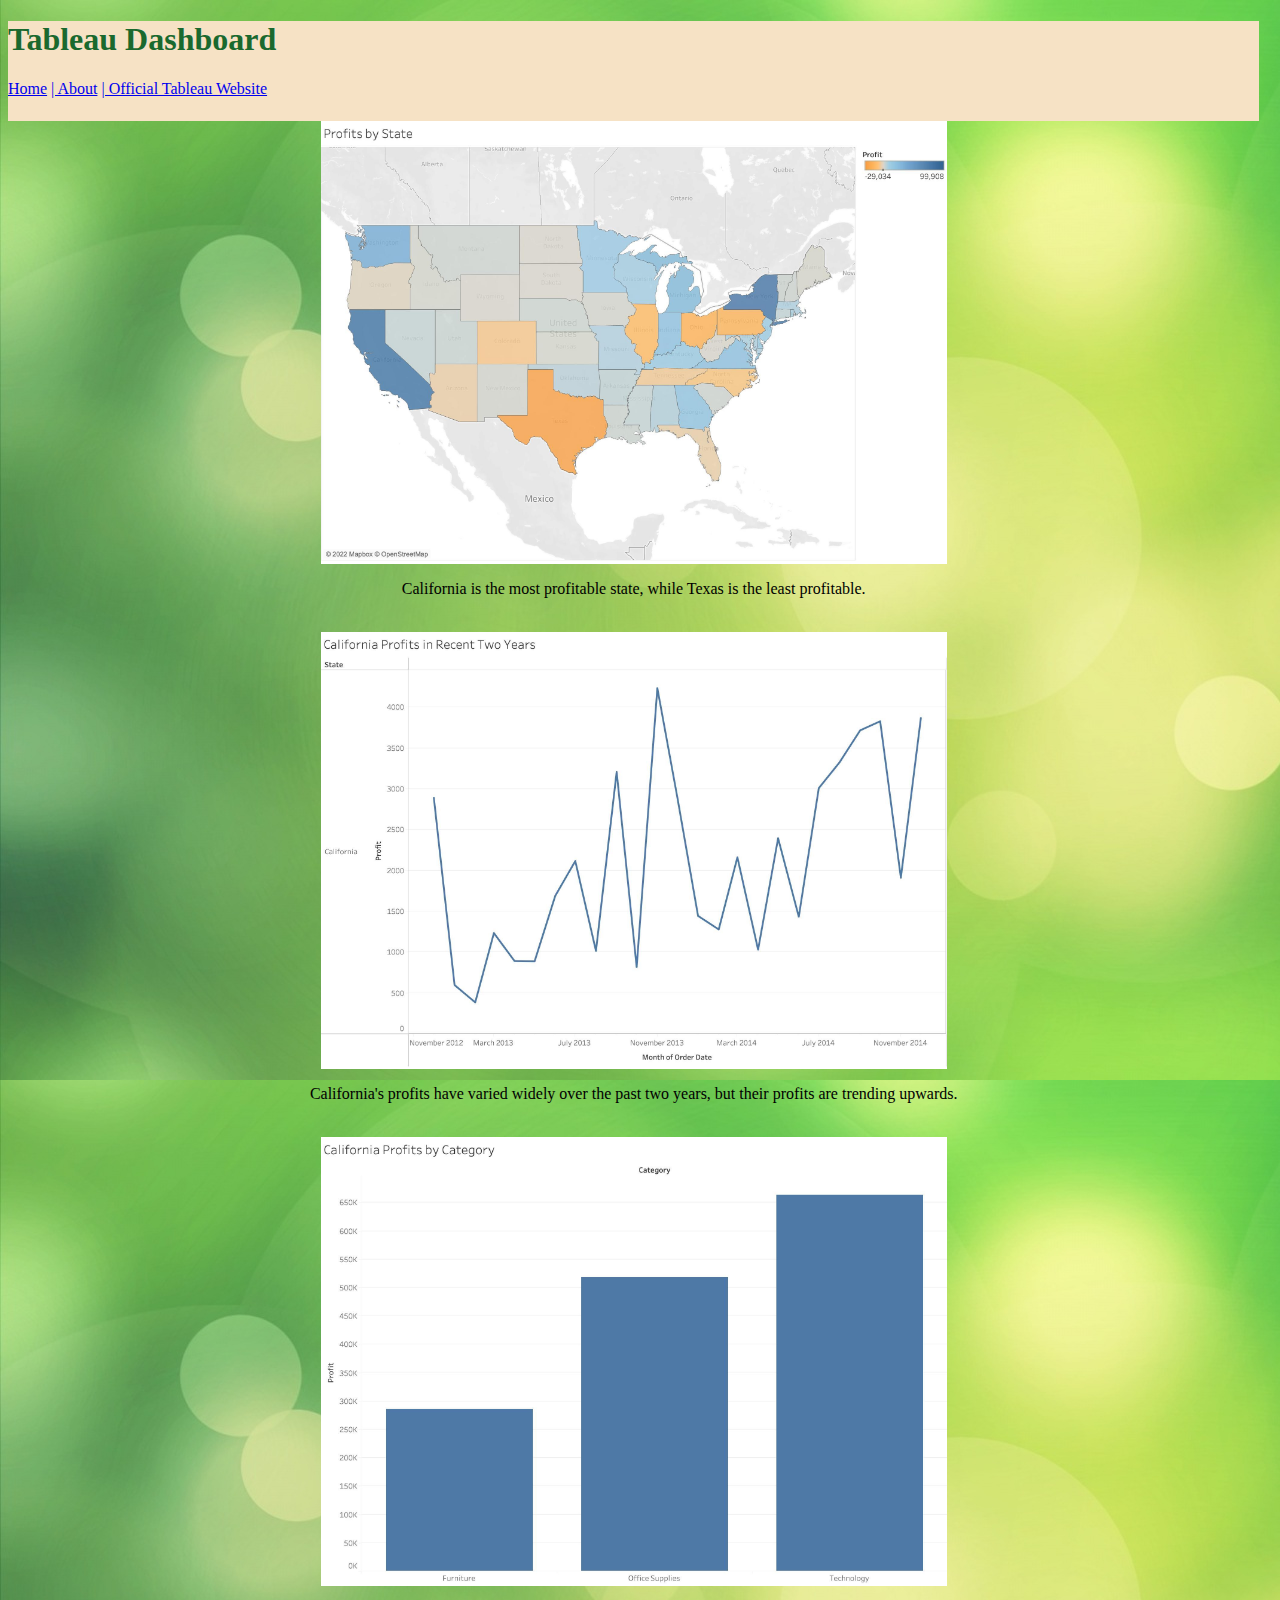
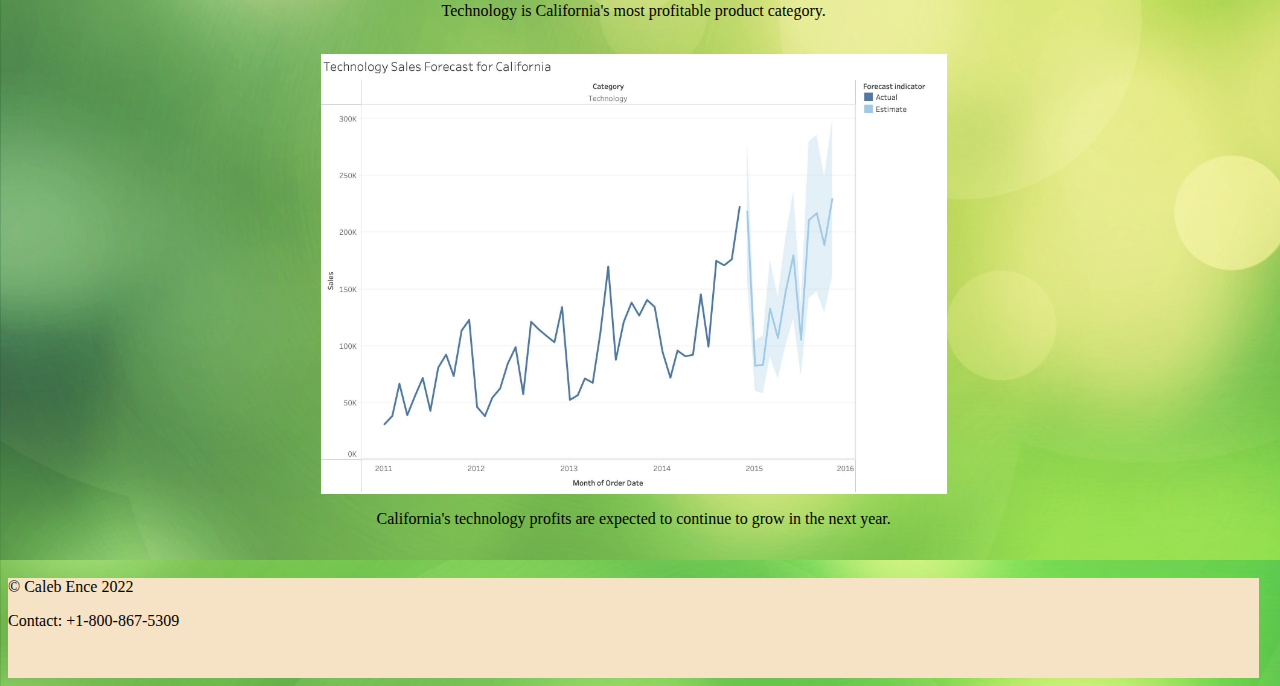
<file: html/tableau.html>
<!DOCTYPE html>
<html lang="en">
<head>
    <meta charset="UTF-8">
    <meta http-equiv="X-UA-Compatible" content="IE=edge">
    <meta name="viewport" content="width=device-width, initial-scale=1.0">
    <title>Caleb Ence - Tableau</title>
    <link href="../styles/bootstyles.css" rel="stylesheet" type="text/css"/>
</head>
<body class="background">
    <!--Header-->
    <div class="common header bannercolor">
        <h1 id="titlecolor">Tableau Dashboard</h1>
        <a href="../index.html">Home</a>
        <a href="../html/about.html">| About</a>
        <a href="https://www.tableau.com/">| Official Tableau Website</a>
    </div>
    <!--Body-->
    <div class="common mainbody">
        <img class="chart" src="../images/profits.jpg"/>
        <p class="center">California is the most profitable state, while Texas is the least profitable.</p>
        <br>
        <img class="chart" src="../images/recent.jpg"/>
        <p class="center">California's profits have varied widely over the past two years, but their profits are trending upwards.</p>
        <br>
        <img class="chart" src="../images/category.jpg"/>
        <p class="center">Technology is California's most profitable product category.</p>
        <br>
        <img class="chart" src="../images/forecast.jpg"/>
        <p class="center">California's technology profits are expected to continue to grow in the next year.</p>
        <br>
    </div>
     <!--Footer-->
    <div class="common footer bannercolor">
        <p>© Caleb Ence 2022</p>
        <p>Contact: +1-800-867-5309</p>
    </div>
</body>
</html>
</file>
<file: styles/bootstyles.css>
/*This contains the styles I used specifically for the Tableau page*/
.common {
    position:static
}

.background {
    background-image: url(../images/green.jpeg);
}

.header {
    width: 99%;
    top: 5px;
    left: 5px;
    right: 5px;
    height: 100px;
}

.mainbody {
    width: 99%;
    top: 105px;
    left: 5px;
    right: 5px;
    height: 80%;
}

.footer {
    width: 99%;
    bottom: 5px;
    left: 5px;
    right: 5px;
    height: 100px;
}

.bannercolor {
    background-color: #f6e2c5;
}

#titlecolor {
    color: #1a692e;
}

.chart {
    display: block;
    width: 50%;
    margin-left: auto;
    margin-right: auto;
}

.center {
    text-align: center;
}
</file>
